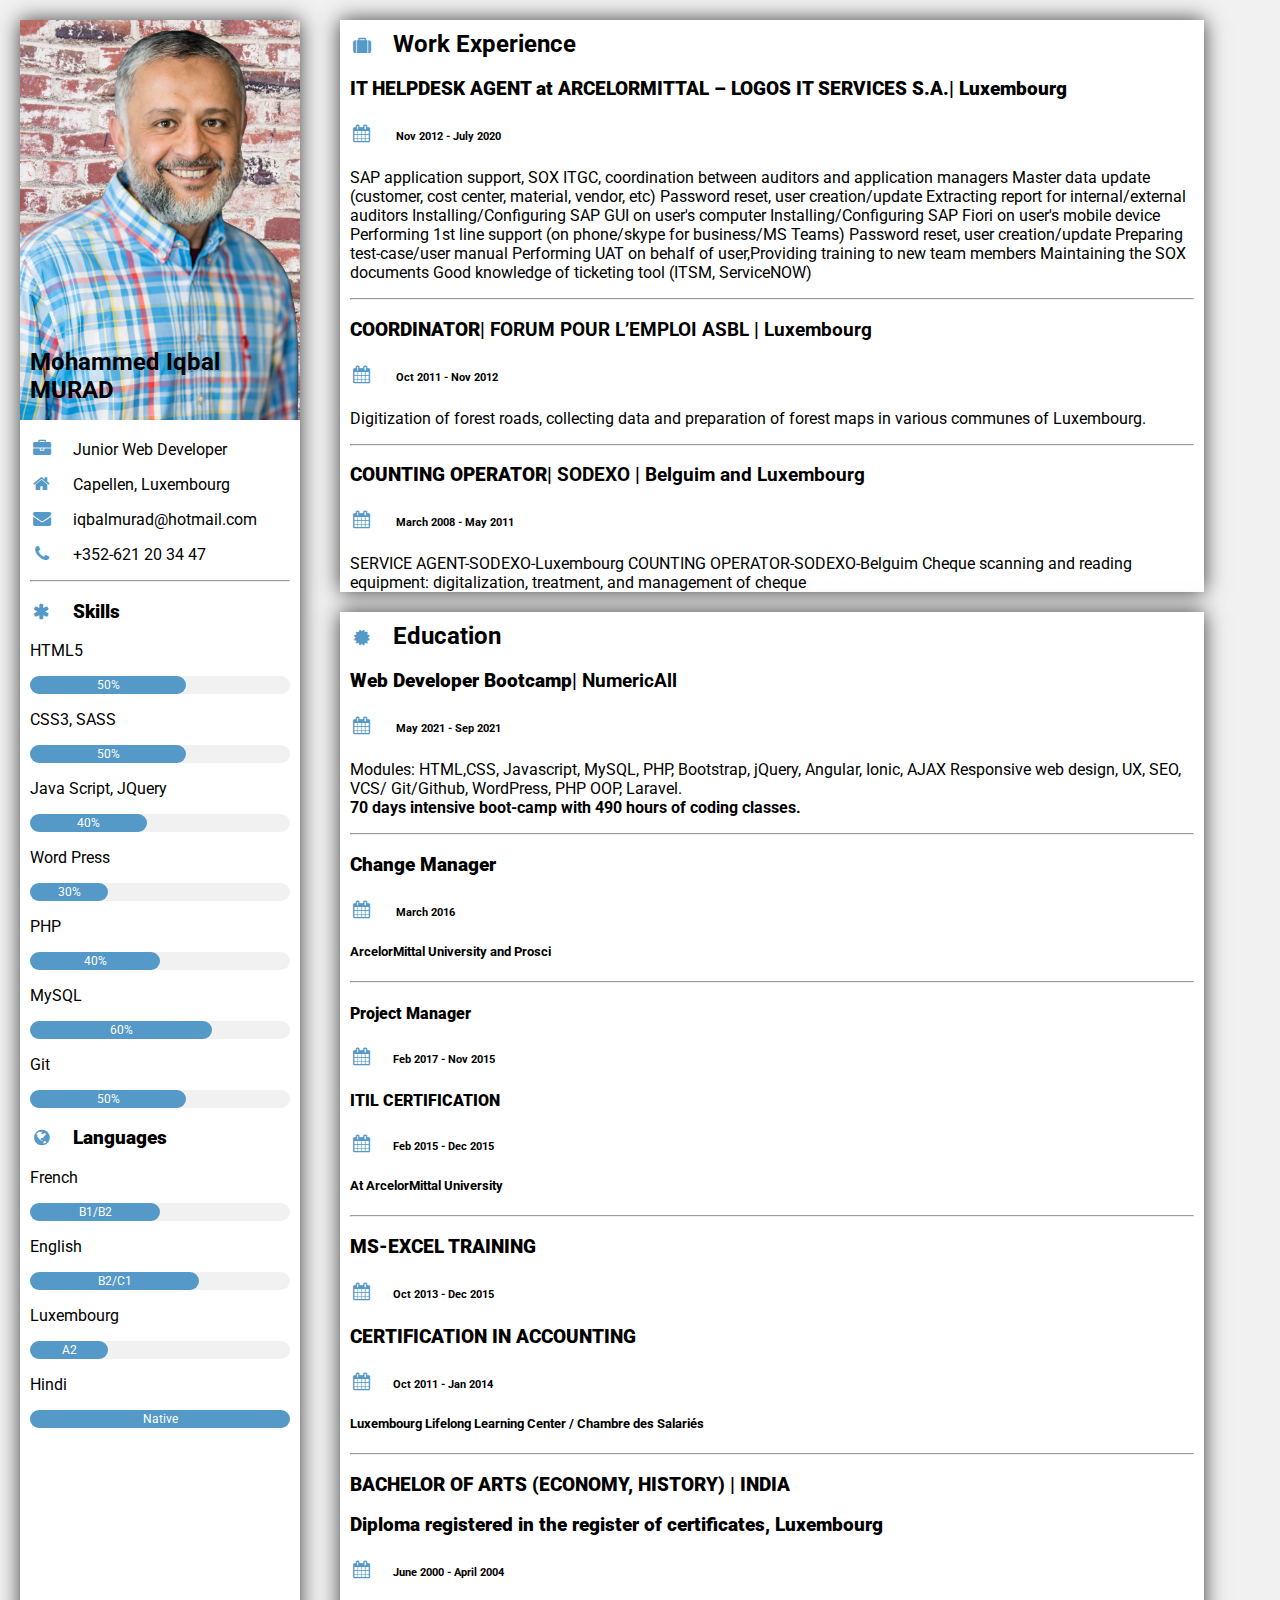
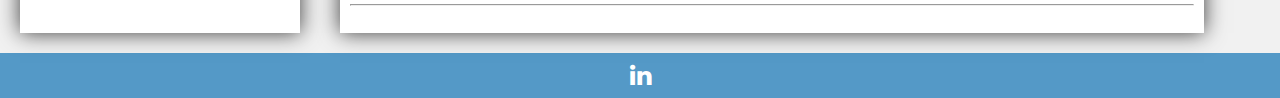
<file: My CV/index.html>
<!DOCTYPE html>
  <head>
    <meta charset="UTF-8" />
    <meta name="viewport" content="width=device-width, initial-scale=1.0" />
    <meta http-equiv="X-UA-Compatible" content="ie=edge" />
    <link
      rel="stylesheet"
      href="https://fonts.googleapis.com/css?family=Roboto"
    />
    <link
      rel="stylesheet"
      href="https://cdnjs.cloudflare.com/ajax/libs/font-awesome/4.7.0/css/font-awesome.min.css"
    />
    <link rel="stylesheet" href="css/style.css" />
    <title>Mohammed Iqbal MURAD</title>
  </head>
  <body>
    <main>
      <section id="me">
        <header id="head">
          <img src="img/photo.png" alt="Iqbal-Murad_photo" />
          <div class="text-on-image">
            <h2>Mohammed Iqbal MURAD</h2>
          </div>
        </header>
        <article id="contact">
          <p>
            <a href="http://norbertszekeres.eu/"
              ><i class="fa fa-briefcase fa-fw margin-right icon-style"></i>Junior Web
              Developer</a
            >
          </p>
          <p>
            <a target="_blank" href="https://goo.gl/maps/ZqWpnPYWBLC2"
              ><i class="fa fa-home fa-fw margin-right icon-style"></i>Capellen,
              Luxembourg</a
            >
          </p>
          <p>
            <a href="mailto:iqbalmurad@hotmail.com?Subject=Hello"
              ><i class="fa fa-envelope fa-fw margin-right icon-style"></i
              >iqbalmurad@hotmail.com</a
            >
          </p>
          <p>
            <a href="tel:+352621203447"
              ><i class="fa fa-phone fa-fw margin-right icon-style"></i>+352-621
              20 34 47</a
            >
          </p>
          <hr />
        </article>
        <article id="skills">
          <h3>
            <strong
              ><i class="fa fa-asterisk fa-fw margin-right icon-style"></i
              >Skills</strong
            >
          </h3>
          <p>HTML5</p>
          <div class="progress-bar">
            <div class="progress" style="width: 60%">50%</div>
          </div>
          <p>CSS3, SASS</p>
          <div class="progress-bar">
            <div class="progress" style="width: 60%">50%</div>
          </div>
          <p>Java Script, JQuery</p>
          <div class="progress-bar">
            <div class="progress" style="width: 45%">40%</div>
          </div>
          <p>Word Press</p>
          <div class="progress-bar">
            <div class="progress" style="width: 30%">30%</div>
          </div>
          <p>PHP</p>
          <div class="progress-bar">
            <div class="progress" style="width: 50%">40%</div>
          </div>
          <p>MySQL</p>
          <div class="progress-bar">
            <div class="progress" style="width: 70%">60%</div>
          </div>
          <p>Git</p>
          <div class="progress-bar">
            <div class="progress" style="width: 60%">50%</div>
          </div>
        </article>
        <article id="lang">
          <h3>
            <strong
              ><i class="fa fa-globe fa-fw margin-right icon-style"></i
              >Languages</strong
            >
          </h3>

          <p>French</p>
          <div class="progress-bar">
            <div class="progress" style="width: 50%">B1/B2</div>
          </div>
          <p>English</p>
          <div class="progress-bar">
            <div class="progress" style="width: 65%">B2/C1</div>
          </div>
          <p>Luxembourg</p>
          <div class="progress-bar">
            <div class="progress" style="width: 30%">A2</div>
          </div>
          <p>Hindi</p>
          <div class="progress-bar">
            <div class="progress" style="width: 100%">Native</div>
          </div>
          <br />
        </article>
      </section>
      <div>
        <section id="work">
          <h2>
            <i class="fa fa-suitcase fa-fw icon-style margin-right"></i>Work
            Experience
          </h2>
          <article>
            <h3>
              <strong
                >IT HELPDESK AGENT at ARCELORMITTAL – LOGOS IT SERVICES S.A.|
                Luxembourg</strong
              >
            </h3>
            <h6>
              <i class="fa fa-calendar fa-fw icon-style margin-right"></i>
              <span>Nov 2012 - July 2020</span>
            </h6>
            <p>
              SAP application support, SOX ITGC, coordination between auditors
              and application managers Master data update (customer, cost
              center, material, vendor, etc) Password reset, user
              creation/update Extracting report for internal/external auditors
              Installing/Configuring SAP GUI on user's computer
              Installing/Configuring SAP Fiori on user's mobile device
              Performing 1st line support (on phone/skype for business/MS Teams)
              Password reset, user creation/update Preparing test-case/user
              manual Performing UAT on behalf of user,Providing training to new
              team members Maintaining the SOX documents Good knowledge of
              ticketing tool (ITSM, ServiceNOW)
            </p>
            <hr />
          </article>
          <article>
            <h3>
              <strong>COORDINATOR</strong>| FORUM POUR L’EMPLOI ASBL |
              Luxembourg
            </h3>
            <h6>
              <i class="fa fa-calendar fa-fw icon-style margin-right"></i>
              <span>Oct 2011 - Nov 2012</span>
            </h6>
            <p>
              Digitization of forest roads, collecting data and preparation of
              forest maps in various communes of Luxembourg.
            </p>
            <hr />
          </article>
          <article>
            <h3>
              <strong>COUNTING OPERATOR</strong>| SODEXO | Belguim and
              Luxembourg
            </h3>
            <h6>
              <i class="fa fa-calendar fa-fw icon-style margin-right"></i>
              <span>March 2008 - May 2011</span>
            </h6>
            <p>
              SERVICE AGENT-SODEXO-Luxembourg COUNTING OPERATOR-SODEXO-Belguim
              Cheque scanning and reading equipment: digitalization, treatment,
              and management of cheque
            </p>
          </article>
        </section>
        <section id="education">
          <h2>
            <i class="fa fa-certificate fa-fw icon-style margin-right"></i
            >Education
          </h2>
          <article>
            <h3><strong>Web Developer Bootcamp</strong>| NumericAll</h3>
            <h6>
              <i class="fa fa-calendar fa-fw icon-style margin-right"></i>
              <span>May 2021 - Sep 2021</span>
            </h6>
            <p>
              Modules: HTML,CSS, Javascript, MySQL, PHP, Bootstrap, jQuery,
              Angular, Ionic, AJAX Responsive web design, UX, SEO, VCS/
              Git/Github, WordPress, PHP OOP, Laravel.<br>
              <strong
                >70 days intensive boot-camp with 490 hours of coding
                classes.</strong
              >
            </p>
            <hr />
          </article>
          <article>
            <h3><strong>Change Manager</strong></h3>
            <h6>
              <i class="fa fa-calendar fa-fw icon-style margin-right"></i>
              <span>March 2016</span>
            </h6>
            <h5>ArcelorMittal University and Prosci</h5>
            <hr />
          </article>
          <article>
            <h4><strong>Project Manager </strong></h4>
            <h6>
              <i class="fa fa-calendar fa-fw icon-style margin-right"></i
              ><span>Feb 2017 - Nov 2015</span>
            </h6>
            <h4><strong>ITIL CERTIFICATION</strong></h4>
            <h6>
              <i class="fa fa-calendar fa-fw icon-style margin-right"></i
              ><span>Feb 2015 - Dec 2015</span>
            </h6>
            <h5>At ArcelorMittal University</h5>
            <hr />
          </article>
          <article>
            <h3>
              <strong>MS-EXCEL TRAINING</strong>
              <h6>
                <i class="fa fa-calendar fa-fw icon-style margin-right"></i
                ><span>Oct 2013 - Dec 2015</span>
              </h6>
              <h3>
                <strong>CERTIFICATION IN ACCOUNTING</strong>
              </h3>
              <h6>
                <i class="fa fa-calendar fa-fw icon-style margin-right"></i
                ><span>Oct 2011 - Jan 2014</span>
              </h6>
              <h5>Luxembourg Lifelong Learning Center / Chambre des Salariés</h5>
              <hr />
            </h3>
          </article>
          <article>
            <h3>
              <strong>BACHELOR OF ARTS (ECONOMY, HISTORY) | INDIA</strong>
            </h3>
            <h3>
              <strong
                >Diploma registered in the register of certificates,
                Luxembourg</strong
              >
            </h3>
            <h6>
              <i class="fa fa-calendar fa-fw icon-style margin-right"></i
              ><span>June 2000 - April 2004</span>
            </h6>
            <hr />
          </article>
          <br />
          </article>
        </section>
      </div>
    </main>
    <footer>
      <a target="_blank" href="https://www.linkedin.com/in/iqbal-murad/"
        ><i class="fa fa-linkedin large"></i
      ></a>
    </footer>
  </body>
</html>
</file>
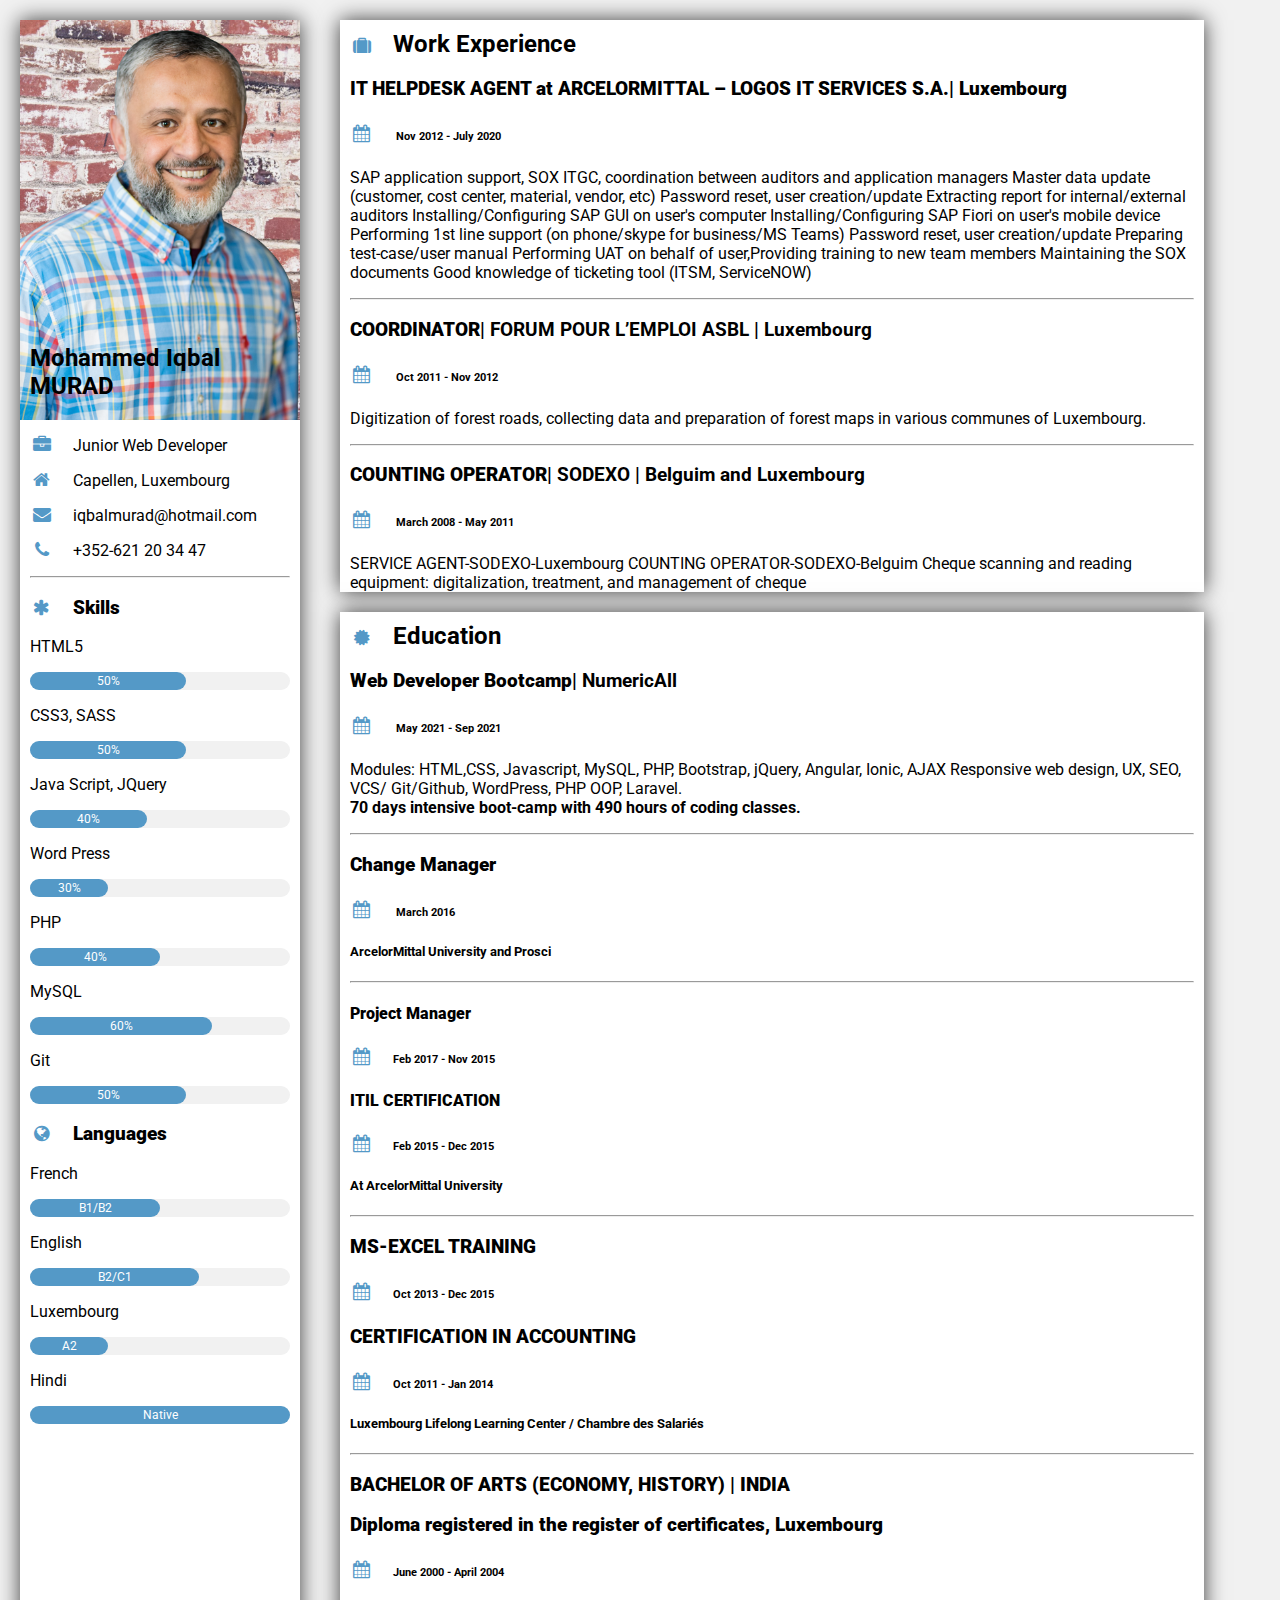
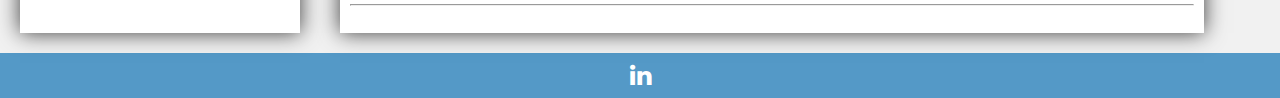
<file: webcv-master/index.html>
<html>
  <head>
    <meta charset="UTF-8" />
    <meta name="viewport" content="width=device-width, initial-scale=1.0" />
    <meta http-equiv="X-UA-Compatible" content="ie=edge" />
    <link
      rel="stylesheet"
      href="https://fonts.googleapis.com/css?family=Roboto"
    />
    <link
      rel="stylesheet"
      href="https://cdnjs.cloudflare.com/ajax/libs/font-awesome/4.7.0/css/font-awesome.min.css"
    />
    <link rel="stylesheet" href="css/style.css" />
    <title>Mohammed Iqbal MURAD</title>
  </head>
  <body>
    <main>
      <section id="me">
        <header id="head">
          <img src="img/photo.png" alt="Iqbal-Murad_photo" />
          <div class="text-on-image">
            <h2>Mohammed Iqbal MURAD</h2>
          </div>
        </header>
        <article id="contact">
          <p>
            <a href="http://norbertszekeres.eu/"
              ><i class="fa fa-briefcase fa-fw margin-right icon-style"></i>Junior Web
              Developer</a
            >
          </p>
          <p>
            <a target="_blank" href="https://goo.gl/maps/ZqWpnPYWBLC2"
              ><i class="fa fa-home fa-fw margin-right icon-style"></i>Capellen,
              Luxembourg</a
            >
          </p>
          <p>
            <a href="mailto:iqbalmurad@hotmail.com?Subject=Hello"
              ><i class="fa fa-envelope fa-fw margin-right icon-style"></i
              >iqbalmurad@hotmail.com</a
            >
          </p>
          <p>
            <a href="tel:+352621203447"
              ><i class="fa fa-phone fa-fw margin-right icon-style"></i>+352-621
              20 34 47</a
            >
          </p>
          <hr />
        </article>
        <article id="skills">
          <h3>
            <strong
              ><i class="fa fa-asterisk fa-fw margin-right icon-style"></i
              >Skills</strong
            >
          </h3>
          <p>HTML5</p>
          <div class="progress-bar">
            <div class="progress" style="width: 60%">50%</div>
          </div>
          <p>CSS3, SASS</p>
          <div class="progress-bar">
            <div class="progress" style="width: 60%">50%</div>
          </div>
          <p>Java Script, JQuery</p>
          <div class="progress-bar">
            <div class="progress" style="width: 45%">40%</div>
          </div>
          <p>Word Press</p>
          <div class="progress-bar">
            <div class="progress" style="width: 30%">30%</div>
          </div>
          <p>PHP</p>
          <div class="progress-bar">
            <div class="progress" style="width: 50%">40%</div>
          </div>
          <p>MySQL</p>
          <div class="progress-bar">
            <div class="progress" style="width: 70%">60%</div>
          </div>
          <p>Git</p>
          <div class="progress-bar">
            <div class="progress" style="width: 60%">50%</div>
          </div>
        </article>
        <article id="lang">
          <h3>
            <strong
              ><i class="fa fa-globe fa-fw margin-right icon-style"></i
              >Languages</strong
            >
          </h3>

          <p>French</p>
          <div class="progress-bar">
            <div class="progress" style="width: 50%">B1/B2</div>
          </div>
          <p>English</p>
          <div class="progress-bar">
            <div class="progress" style="width: 65%">B2/C1</div>
          </div>
          <p>Luxembourg</p>
          <div class="progress-bar">
            <div class="progress" style="width: 30%">A2</div>
          </div>
          <p>Hindi</p>
          <div class="progress-bar">
            <div class="progress" style="width: 100%">Native</div>
          </div>
          <br />
        </article>
      </section>
      <div>
        <section id="work">
          <h2>
            <i class="fa fa-suitcase fa-fw icon-style margin-right"></i>Work
            Experience
          </h2>
          <article>
            <h3>
              <strong
                >IT HELPDESK AGENT at ARCELORMITTAL – LOGOS IT SERVICES S.A.|
                Luxembourg</strong
              >
            </h3>
            <h6>
              <i class="fa fa-calendar fa-fw icon-style margin-right"></i>
              <span>Nov 2012 - July 2020</span>
            </h6>
            <p>
              SAP application support, SOX ITGC, coordination between auditors
              and application managers Master data update (customer, cost
              center, material, vendor, etc) Password reset, user
              creation/update Extracting report for internal/external auditors
              Installing/Configuring SAP GUI on user's computer
              Installing/Configuring SAP Fiori on user's mobile device
              Performing 1st line support (on phone/skype for business/MS Teams)
              Password reset, user creation/update Preparing test-case/user
              manual Performing UAT on behalf of user,Providing training to new
              team members Maintaining the SOX documents Good knowledge of
              ticketing tool (ITSM, ServiceNOW)
            </p>
            <hr />
          </article>
          <article>
            <h3>
              <strong>COORDINATOR</strong>| FORUM POUR L’EMPLOI ASBL |
              Luxembourg
            </h3>
            <h6>
              <i class="fa fa-calendar fa-fw icon-style margin-right"></i>
              <span>Oct 2011 - Nov 2012</span>
            </h6>
            <p>
              Digitization of forest roads, collecting data and preparation of
              forest maps in various communes of Luxembourg.
            </p>
            <hr />
          </article>
          <article>
            <h3>
              <strong>COUNTING OPERATOR</strong>| SODEXO | Belguim and
              Luxembourg
            </h3>
            <h6>
              <i class="fa fa-calendar fa-fw icon-style margin-right"></i>
              <span>March 2008 - May 2011</span>
            </h6>
            <p>
              SERVICE AGENT-SODEXO-Luxembourg COUNTING OPERATOR-SODEXO-Belguim
              Cheque scanning and reading equipment: digitalization, treatment,
              and management of cheque
            </p>
          </article>
        </section>
        <section id="education">
          <h2>
            <i class="fa fa-certificate fa-fw icon-style margin-right"></i
            >Education
          </h2>
          <article>
            <h3><strong>Web Developer Bootcamp</strong>| NumericAll</h3>
            <h6>
              <i class="fa fa-calendar fa-fw icon-style margin-right"></i>
              <span>May 2021 - Sep 2021</span>
            </h6>
            <p>
              Modules: HTML,CSS, Javascript, MySQL, PHP, Bootstrap, jQuery,
              Angular, Ionic, AJAX Responsive web design, UX, SEO, VCS/
              Git/Github, WordPress, PHP OOP, Laravel.<br>
              <strong
                >70 days intensive boot-camp with 490 hours of coding
                classes.</strong
              >
            </p>
            <hr />
          </article>
          <article>
            <h3><strong>Change Manager</strong></h3>
            <h6>
              <i class="fa fa-calendar fa-fw icon-style margin-right"></i>
              <span>March 2016</span>
            </h6>
            <h5>ArcelorMittal University and Prosci</h5>
            <hr />
          </article>
          <article>
            <h4><strong>Project Manager </strong></h4>
            <h6>
              <i class="fa fa-calendar fa-fw icon-style margin-right"></i
              ><span>Feb 2017 - Nov 2015</span>
            </h6>
            <h4><strong>ITIL CERTIFICATION</strong></h4>
            <h6>
              <i class="fa fa-calendar fa-fw icon-style margin-right"></i
              ><span>Feb 2015 - Dec 2015</span>
            </h6>
            <h5>At ArcelorMittal University</h5>
            <hr />
          </article>
          <article>
            <h3>
              <strong>MS-EXCEL TRAINING</strong>
              <h6>
                <i class="fa fa-calendar fa-fw icon-style margin-right"></i
                ><span>Oct 2013 - Dec 2015</span>
              </h6>
              <h3>
                <strong>CERTIFICATION IN ACCOUNTING</strong>
              </h3>
              <h6>
                <i class="fa fa-calendar fa-fw icon-style margin-right"></i
                ><span>Oct 2011 - Jan 2014</span>
              </h6>
              <h5>Luxembourg Lifelong Learning Center / Chambre des Salariés</h5>
              <hr />
            </h3>
          </article>
          <article>
            <h3>
              <strong>BACHELOR OF ARTS (ECONOMY, HISTORY) | INDIA</strong>
            </h3>
            <h3>
              <strong
                >Diploma registered in the register of certificates,
                Luxembourg</strong
              >
            </h3>
            <h6>
              <i class="fa fa-calendar fa-fw icon-style margin-right"></i
              ><span>June 2000 - April 2004</span>
            </h6>
            <hr />
          </article>
          <br />
          </article>
        </section>
      </div>
    </main>
    <footer>
      <a target="_blank" href="https://www.linkedin.com/in/iqbal-murad/"
        ><i class="fa fa-linkedin large"></i
      ></a>
    </footer>
  </body>
</html>
</file>
<file: My CV/css/style.css>
* {
  -webkit-box-sizing: border-box;
          box-sizing: border-box;
}

body {
  background-color: #f1f1f1;
  margin: 0;
}

html, body, h1, h2, h3, h4, h5, h6 {
  font-family: "Roboto", sans-serif;
}

header {
  position: relative;
}

article p a:hover {
  opacity: 0.5;
  background-color: #5499C7;
  color: white;
}

article p a:hover i {
  color: inherit;
}

article p a {
  text-decoration: none;
  color: inherit;
}

section {
  width: 90%;
  margin: 20px auto;
  background-color: white;
  -webkit-box-shadow: 0px 0px 20px 0px rgba(0, 0, 0, 0.75);
          box-shadow: 0px 0px 20px 0px rgba(0, 0, 0, 0.75);
}

article {
  padding: 0 10px;
}

img {
  width: 100%;
  
}

.text-on-image {
  position: absolute;
  bottom: 0px;
  color:black;
}

h2 {
  margin-top: 0px;
  padding-left: 10px;
  padding-top: 10px;
}

.margin-right {
  margin-right: 20px;
}

.icon-style {
  font-size: 18px;
  color: #5499C7;
}

.progress-bar {
  background-color: #f1f1f1;
  border-radius: 16px;
  line-height: 18px;
}

.progress {
  font-size: 12px;
  text-align: center;
  color: white;
  background-color: #5499C7;
  border-radius: 16px;
}

.large {
  font-size: 25px;
}

footer {
  background-color: #5499C7;
  text-align: center;
  color: white;
}

footer h6, footer i {
  margin: 0;
  padding: 10px;
}

footer a {
  color: white;
}

footer i:hover {
  opacity: 0.5;
  color: white;
}

@media only screen and (min-width: 768px) {
  main {
    display: -webkit-box;
    display: -ms-flexbox;
    display: flex;
    -webkit-box-pack: center;
        -ms-flex-pack: center;
            justify-content: center;
  }
  section {
    margin: 20px;
  }
  #me {
    min-width: 280px;
    max-width: 300px;
  }
  #education {
    min-width: 400px;
  }
}
/*# sourceMappingURL=style.css.map */
</file>
<file: webcv-master/css/style.css>
* {
  -webkit-box-sizing: border-box;
          box-sizing: border-box;
}

body {
  background-color: #f1f1f1;
  margin: 0;
}

html, body, h1, h2, h3, h4, h5, h6 {
  font-family: "Roboto", sans-serif;
}

header {
  position: relative;
}

article p a:hover {
  opacity: 0.5;
  background-color: #5499C7;
  color: white;
}

article p a:hover i {
  color: inherit;
}

article p a {
  text-decoration: none;
  color: inherit;
}

section {
  width: 90%;
  margin: 20px auto;
  background-color: white;
  -webkit-box-shadow: 0px 0px 20px 0px rgba(0, 0, 0, 0.75);
          box-shadow: 0px 0px 20px 0px rgba(0, 0, 0, 0.75);
}

article {
  padding: 0 10px;
}

img {
  width: 100%;
  
}

.text-on-image {
  position: absolute;
  bottom: 0px;
  color:black;
}

h2 {
  margin-top: 0px;
  padding-left: 10px;
  padding-top: 10px;
}

.margin-right {
  margin-right: 20px;
}

.icon-style {
  font-size: 18px;
  color: #5499C7;
}

.progress-bar {
  background-color: #f1f1f1;
  border-radius: 16px;
  line-height: 18px;
}

.progress {
  font-size: 12px;
  text-align: center;
  color: white;
  background-color: #5499C7;
  border-radius: 16px;
}

.large {
  font-size: 25px;
}

footer {
  background-color: #5499C7;
  text-align: center;
  color: white;
}

footer h6, footer i {
  margin: 0;
  padding: 10px;
}

footer a {
  color: white;
}

footer i:hover {
  opacity: 0.5;
  color: white;
}

@media only screen and (min-width: 768px) {
  main {
    display: -webkit-box;
    display: -ms-flexbox;
    display: flex;
    -webkit-box-pack: center;
        -ms-flex-pack: center;
            justify-content: center;
  }
  section {
    margin: 20px;
  }
  #me {
    min-width: 280px;
    max-width: 300px;
  }
  #education {
    min-width: 400px;
  }
}
/*# sourceMappingURL=style.css.map */
</file>
